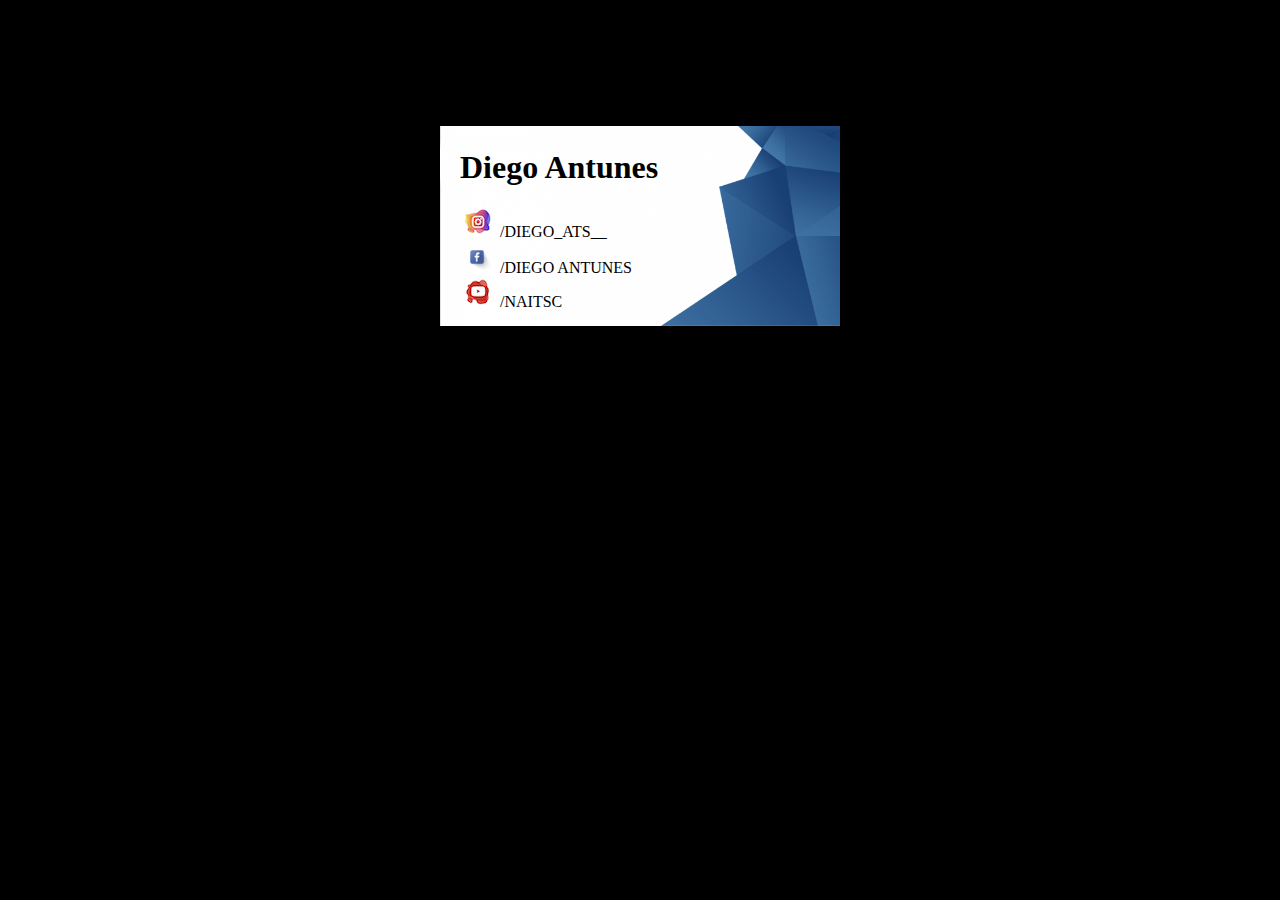
<file: Desafio basico css/index.html>
<!DOCTYPE html>
<html lang="pt-br">
<head>
    <meta charset="UTF-8">
    <meta name="viewport" content="width=device-width, initial-scale=1.0">
    <link rel="stylesheet" type="text/css" href="css/style.css">
    <title>Cartão De Visita</title>
</head>
<body>
    <div class="card">
    <h1>Diego Antunes</h1>
        <ul>
            <a href="https://www.instagram.com/?hl=pt-br"><li class="instagram">/diego_ats__</li></a>
            <a href="https://www.facebook.com/diego.antunes.9237"><li class="facebook">/Diego Antunes</li></a>
            <a href="https://www.youtube.com/channel/UCPao68TCxTIOV-eFYKU848g"><li class="youtube">/Naitsc</li></a>
        </ul>
    </p></div>
</body>
</html>
</file>
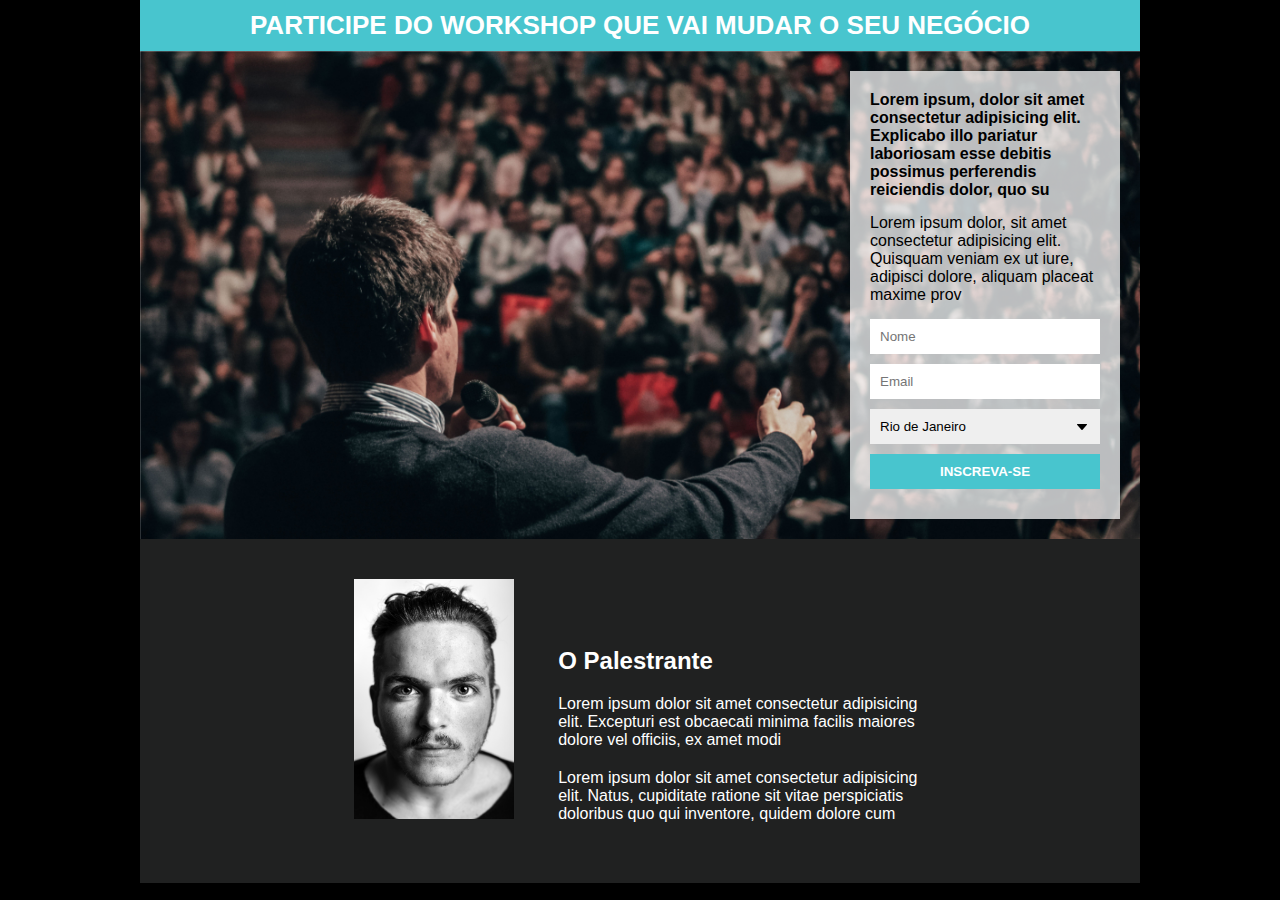
<file: progbr/index.html>
<!DOCTYPE html>
<html lang="pt-br">

<head>
    <meta charset="UTF-8">
    <meta name="viewport" content="width=device-width, initial-scale=1.0">
    <link rel="icon" href="images/images/ico.png" type="icon.png">
    <link rel="stylesheet" type="text/css" href="style.css">
    <title>Workshop</title>
</head>

<body>
    <div class="container">
        <header>
            <h1 class="title">PARTICIPE DO WORKSHOP QUE VAI MUDAR O SEU NEGÓCIO</h1>
        </header>
        <section>
            <div class="formcontainer">
                <h2 class="mb">Lorem ipsum, dolor sit amet consectetur adipisicing elit. Explicabo illo pariatur laboriosam esse
                    debitis possimus perferendis reiciendis dolor, quo su</h2>
                <p class="mb">Lorem ipsum dolor, sit amet consectetur adipisicing elit. Quisquam veniam ex ut iure, adipisci
                    dolore, aliquam placeat maxime prov</p>
                <form>
                    <input id="name" name="name" type="text" placeholder="Nome">
                    <input id="email" name="email" type="text" placeholder="Email">
                    <select name="place">
                        <option value="rj">Rio de Janeiro</option>
                        <option value="sp">São Paulo</option>
                        <option value="mg">Minas Gerais</option>
                        <option value="es">Espírito Santo</option>
                    </select>
                    <input type="submit" value="INSCREVA-SE">
                </form>
            </div>
        </section>
        <footer>
            <img src="images/images/face.jpg" alt="face" class="picture">
            <div class="description">
                <h3>O Palestrante</h3>
                <p>Lorem ipsum dolor sit amet consectetur adipisicing elit. Excepturi est obcaecati minima facilis maiores dolore vel officiis, ex amet modi</p>
                <p>Lorem ipsum dolor sit amet consectetur adipisicing elit. Natus, cupiditate ratione sit vitae perspiciatis doloribus quo qui inventore, quidem dolore cum</p>
            </div>
        </footer>
    </div>
</body>

</html>
</file>
<file: Desafio basico css/css/style.css>
body {
    background-color: black;
}

.card {
    background-image: url(../img/backgorund.png);
    height: 200px;
    width: 400px;
    background-repeat: no-repeat;
    background-size: cover;
    padding: 1px 20px;
    margin: auto;
    margin-top: 10%;
    box-sizing: border-box;
}

a {
    text-decoration: none;
    color: black;
}

ul {
    list-style: none;
    text-transform: uppercase;
    
}

.instagram {
    list-style-image: url(../img/Insta.png);
}

.facebook {
    list-style-image: url(../img/facebook.png);
    
    
}

.youtube {
    list-style-image: url(../img/Youtube.png);
}
</file>
<file: progbr/style.css>
* {
    margin: 0;
    padding: 0;
}

body {
    font-family: Arial, Helvetica, sans-serif;
    background-color: black;
}

header {
    background-color: #48c5ce;
    text-align: center;
    color: white;
    padding: 10px;

}   


.title {
    font-size: 26px;
}

.container {
    max-width: 1000px;
    margin: auto;
}

section {
    padding: 20px;
    background-image: url(images/images/people.jpg);
    background-size: cover;
    overflow: hidden;
}

.formcontainer {
    max-width: 230px;
    background-color: #ffffffbb;
    padding: 20px;
    float: right;
}

h2 {
    font-size: 16px;
}

.mb {
    margin-bottom: 15px;
}

input, select {
    width: 100%;
    box-sizing: border-box;
    padding: 10px;
    border: none;
    margin-bottom: 10px;
}

input[type="submit"] {
    color: white;
    background-color: #48c5ce;
    font-weight: bold;
}

select {
    appearance: none;
    -webkit-appearance: none;
    -moz-appearance: none;
    background-image:url(images/images/arrow.jpg) ;
    background-repeat: no-repeat;
    background-position: calc(100% - 10px) center;
}

.picture {
    width: 160px;
}

.description {
    color: white;
    display: inline-block;
    max-width: 40%;
    margin-left: 40px;
    text-align: left;
}

.description p, .description h3 {
    margin-bottom: 20px;
}

footer {
    background-color: #202121;
    padding: 40px;
    text-align: center;
}

.description h3 {
    font-size: 24px;
}

input[type="submit"]:hover {
    background-color: blue;
}
</file>
